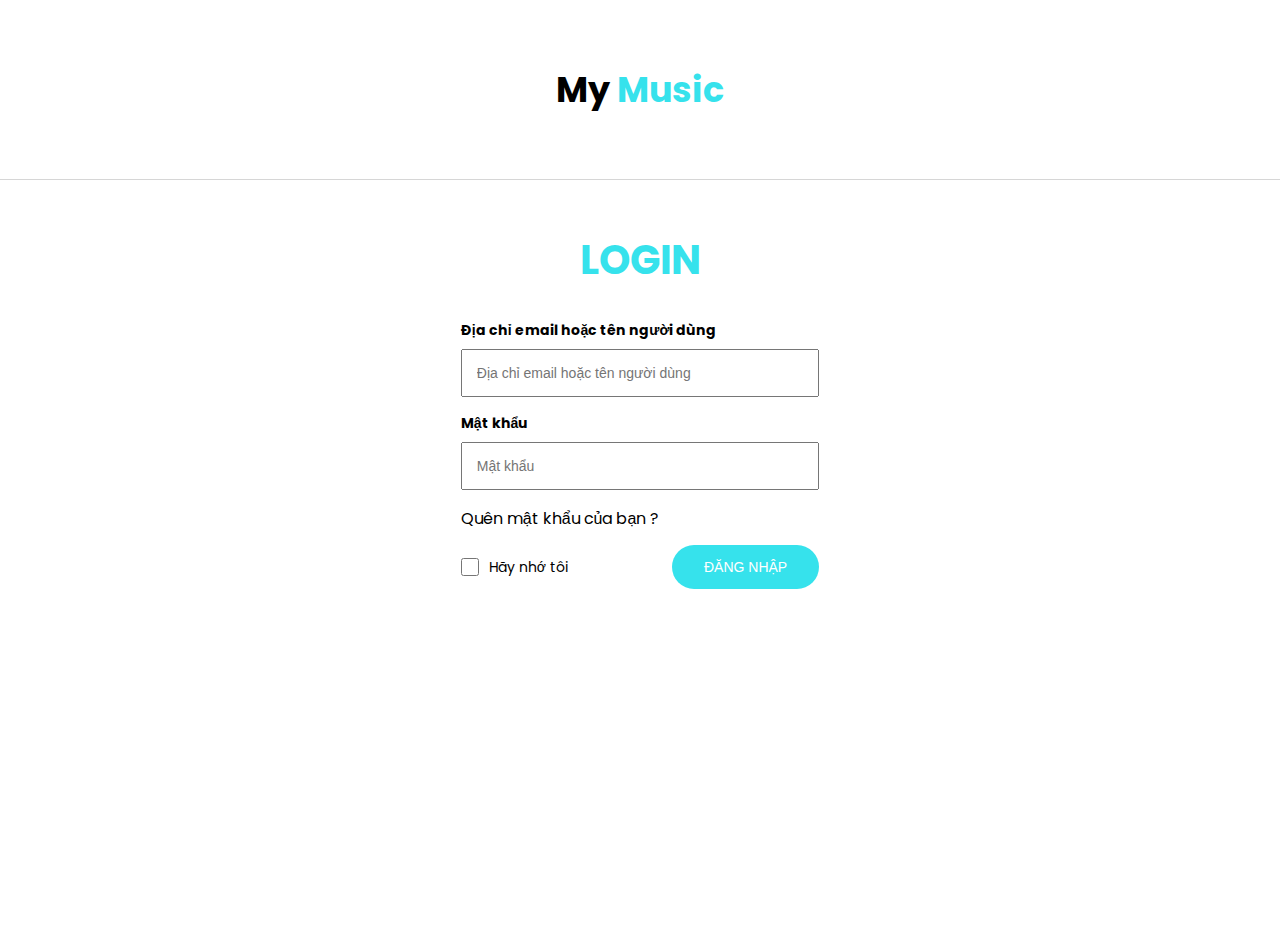
<file: src/main/webapp/login.html>
<!DOCTYPE html>
<html lang="en">
<head>
    <meta charset="UTF-8">
    <meta http-equiv="X-UA-Compatible" content="IE=edge">
    <meta name="viewport" content="width=device-width, initial-scale=1.0">
    <link rel="stylesheet" href="styles.css" />
    <link rel="stylesheet" href="login.css"/>
    <title>Login</title>
</head>
<body>
    <div class="header">
        <a href="home">My <span>Music</span></a>
    </div>
    <div class="login-body">
        <h1>LOGIN</h1>
        <form action="login" method="post">
            <div class="username-part">
                <span>Địa chỉ email hoặc tên người dùng</span>
                <input type="text" placeholder="Địa chỉ email hoặc tên người dùng" name="account"/>
            </div>
            <div class="password-part">
                <span>Mật khẩu</span>
                <input type="password" placeholder="Mật khẩu" name="password"/>
            </div>
            <div class="bottom-part">
                <p>Quên mật khẩu của bạn ?</p>
                <div class="function-bottom">
                    <span><input type="checkbox"/> <label>Hãy nhớ tôi</label></span>
                    <button>ĐĂNG NHẬP</button>
                </div>
            </div>
        </form>
    </div>
</body>
</html>
</file>
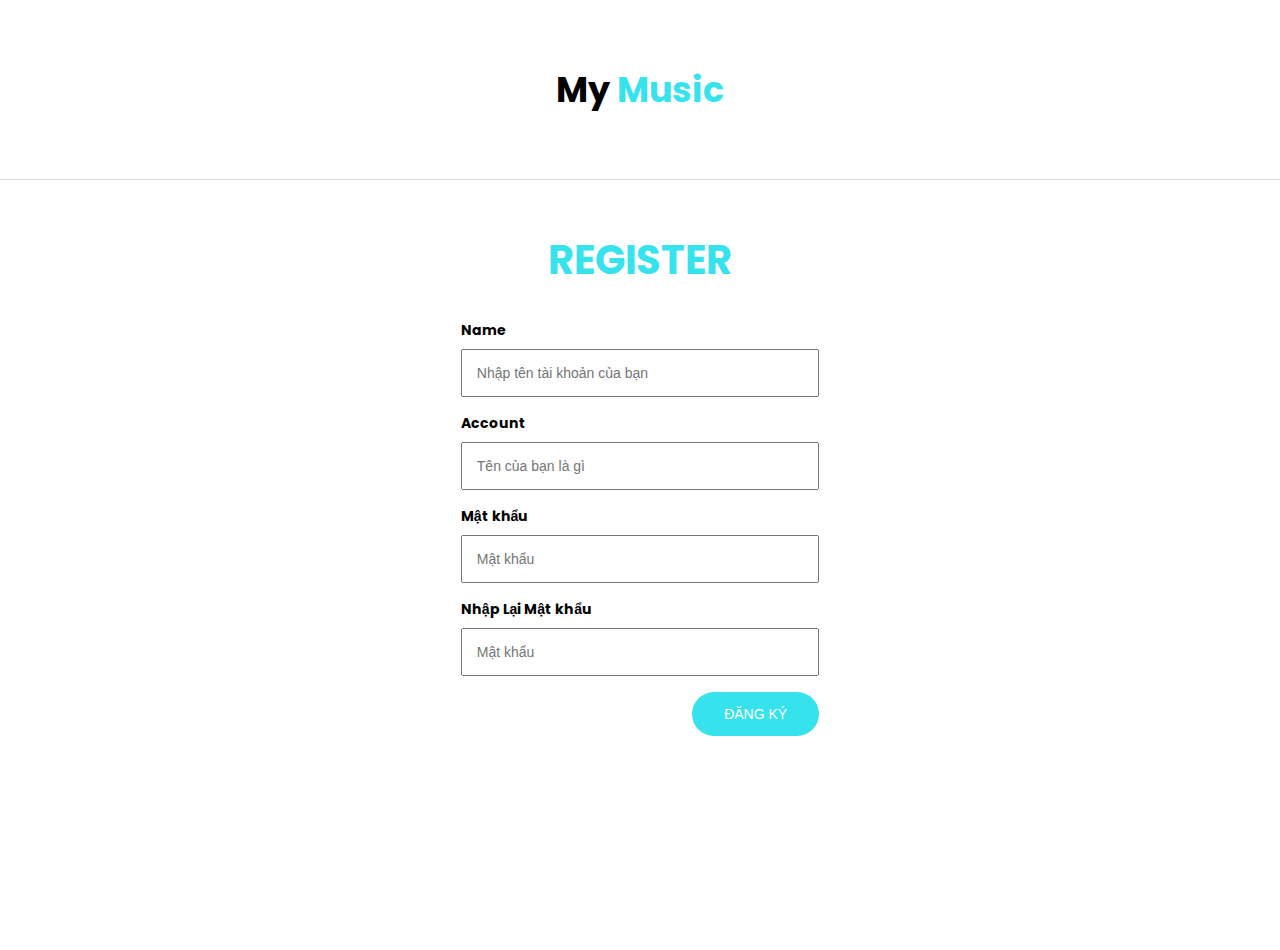
<file: src/main/webapp/register.html>
<!DOCTYPE html>
<html lang="en">
<head>
    <meta charset="UTF-8">
    <meta http-equiv="X-UA-Compatible" content="IE=edge">
    <meta name="viewport" content="width=device-width, initial-scale=1.0">
    <link rel="stylesheet" href="styles.css" />
    <link rel="stylesheet" href="login.css"/>
    <title>Login</title>
</head>
<body>
    <div class="header">
        <a href="home">My <span>Music</span></a>
    </div>
    <div class="login-body">
        <h1>REGISTER</h1>
        <form action="registered" method="post">
            <div class="username-part">
                <span>Name</span>
                <input type="text" placeholder="Nhập tên tài khoản của bạn" name="username"/>
            </div>
            <div class="name-part">
                <span>Account</span>
                <input type="text" placeholder="Tên của bạn là gì" name="useraccount"/>
            </div>
            <div class="password-part">
                <span>Mật khẩu</span>
                <input type="password" placeholder="Mật khẩu" name="userpassword"/>
            </div>
            <div class="re-password-part">
                <span>Nhập Lại Mật khẩu</span>
                <input type="password" placeholder="Mật khẩu" name="passwordconfirm"/>
            </div>
            <div class="bottom-part">

                <div class="function-bottom">
                    <span></span>
                    <button type="submit" value="submit">ĐĂNG KÝ</button>
                </div>
            </div>
        </form>
    </div>
</body>
</html>
</file>
<file: src/main/webapp/styles.css>
/*  */

@import url(https://fonts.googleapis.com/css2?family=Poppins:ital,wght@0,100;0,200;0,300;0,400;0,500;0,600;0,700;0,800;0,900;1,100;1,200;1,300;1,400;1,500;1,600;1,700;1,800;1,900&display=swap);
*{
    padding: 0;
    margin: 0;
    box-sizing: border-box;
}

body{
    font-family: 'Poppins', sans-serif;
    width: 100%;
    height: 100vh;
    background: #121213; 
    display: grid;/* Thêm dòng này vào khung bị nhỏ hơn so với trong clip 9:12 */
    place-items: center;
}

header{
    position: relative;
    width:100%;
    height: 100%;
    /* border: 1px solid #fff; */
    display: flex;
    flex-wrap: wrap;
    overflow: hidden;
}

header .menu_side, 
.song_side{
    width: 21%;
    height: 90%;
    /* border: 1px solid #fff; */
    background: #111727;
    box-shadow: 5px 0px 2px #090f1f;
    color: #fff;
}

header .song_side{
    width: 79%;
    background: #0b1320;
}

header .master_play{
    width: 100%;
    height: 10%;
    /* border: 1px solid #fff; */
    background: #111727;
    box-shadow: 0px 3px 8px #090f1f;
}

header .menu_side h1 {
    font-size: 25px;
    margin: 15px 0px 0px 20px;
    font-weight: 500;
    
}
header .menu_side h1 a{
    font-weight: bold;
    text-decoration: none !important;
    color: white;
}

header .menu_side h1 a span{
    color: #36e2ec; 
}

header .menu_side .playlist{
    margin: 40px 0px 0px 20px;
}

header .menu_side .playlist h4{
    font-size: 14px;
    font-weight: 400;
    padding-bottom: 10px;
    color: #4c5262;
    cursor: pointer;
    display: flex;
    align-items: center;
    transition: .3s linear;
}

header .menu_side .playlist h4:hover{
    color: #fff;
}

header .menu_side .playlist h4 span{
    position: relative;
    margin-right: 35px;
}

header .menu_side .playlist h4 span::before{
    content: "";
    position: absolute;
    width: 4px;
    height: 4px;
    border: 2px solid #4c5262;
    border-radius: 50%;
    top: -4px;
    transition: .3s linear;    
}

header .menu_side .playlist a {
    color: #4c5262;  
    text-decoration: none;
}

header .menu_side .playlist h4:hover span::before{
    border: 2px solid #fff;
}

header .menu_side .playlist h4 .bi{
    display: none;
}

header .menu_side .playlist .active a {
    color: #36e2ec;
}

header .menu_side .playlist .active span{
    display: none;
}

header .menu_side .playlist .active .bi{
    display: flex;
    margin-right: 20px;
}

header .menu_side .menu_song{
    width: 100%;
    height: 420px;
    /* border: 1px solid #fff; */
    margin-top: 20px;
    overflow: auto;
}

header .menu_side .menu_song::-webkit-scrollbar{
    display: none;
}

header .menu_side .menu_song li{
    list-style-type: none;
    position: relative;
    padding: 5px 0px 5px 20px;
    display: flex;
    align-items: center;
    margin-bottom: 10px;
    cursor: pointer;
    transition: .2s linear;
}

header .menu_side .menu_song li a{
    display: flex;
    justify-content: center;
    align-items: center;
    text-decoration: none;
}

header .menu_side .menu_song li:hover{
    background: rgb(105, 105, 105, .1);
}

header .menu_side .menu_song li a span{
    font-size: 15px;
    font-weight: 600;
    color: #4c5262;
    text-decoration: none;
}

header .menu_side .menu_song li img{
    width: 50px;
    height: 50px;
    margin-left: 25px;
    border-radius: 5px;
}

header .menu_side .menu_song li a h5{
    font-size: 11px;
    margin-left: 15px;
    width: 170px;
    /* border: 1px solid #fff; */
    overflow: hidden;
    text-overflow: ellipsis;
    white-space: nowrap;
    color: white;
}

header .menu_side .menu_song li a h5 .subtitle{
    font-size: 9px;
    color: #4c5262;
}

header .menu_side .menu_song li .bi{
    position: absolute;
    right: 15px;
    font-size: 23px;
}



header .master_play .wave{
    width: 30px;
    height: 30px;
    /* border: 1px solid #fff; */
    padding-bottom: 5px;
    display: flex;
    align-items: flex-end;
    margin-right: 10px;
}

header .master_play .wave .wave1{
    width: 3px;
    height: 10px;
    background: #36e2ec;
    margin-right: 3px;
    border-radius: 10px 10px 0px 0px;
    animation: unset;
}

header .master_play .wave .wave1:nth-child(2){
    height: 13px;
    margin-right: 3.5px;
    animation-delay: .4s;
}

header .master_play .wave .wave1:nth-child(3){
    height: 8px;
    animation-delay: .8s;
}

/* javascript classes */

header .master_play .active1 .wave1{
    animation: wave .5s linear infinite;
}

header .master_play .active1 .wave1:nth-child(2){
    animation-delay: .4s;
}

header .master_play .active1 .wave1:nth-child(3){
    animation-delay: .8s;
}

@keyframes wave {
    0%{
        height: 10px;
    }
    50%{
        height: 15px;
    }
    100%{
        height: 10px;
    }
}

header .master_play {
    display: flex;
    align-items: center;
    padding: 0px 20px;
    justify-content: space-between;
    padding-right: 50px;
    border-top: 1px solid rgba(255, 255, 255, 0.156);
    z-index: 10000;
}

header .master_play .song_detail{
    display: flex;
    align-items: center;
    justify-content: center;
}

header .master_play .player{
    display: flex;
    align-items: center;
    justify-content: center;
    flex-direction: column;
    width: 50%;
}

header .master_play .player .player-bar{
    display: flex;
    align-items: center;
    justify-content: center;
    width: 100%;
}

header .master_play img {
    width: 50px;
    height: 50px;
    border: 1px solid #fff;
}

header .master_play h5 {
    width: 130px;
    /* border: 1px solid #fff; */
    margin-left: 15px;
    color: #fff;
    line-height: 17px;
    overflow: hidden;
    text-overflow: ellipsis;
    white-space: nowrap;
    font-size: 13px;
}

header .master_play h5 .subtitle{
    font-size: 11px;
    color: #4c5262;
    width: 100%;
    overflow: hidden;
    text-overflow: ellipsis;
    white-space: nowrap;
}

header .master_play .icon{
    font-size: 20px;
    color: #fff;
    justify-content: space-around;
    outline: none;
    display: flex;
    align-items: center;
    width: 40%;
}

header .master_play .icon .bi{
    cursor: pointer;
    outline: none;
    font-size: 22px;
}

header .master_play .icon .Shuffle{
    font-size: 17px;
    margin-right: 10px;
    width: 17.5px;
    overflow: hidden;
    display: flex;
    align-items: center;
}

header .master_play .icon #download_music{
    font-size: 20px;
    margin-left: 10px;
}

header .master_play .icon .bi:nth-child(3){
    border: 1px solid rgba(105, 105, 105, 0.644);
    border-radius: 50%;
    padding: 1px 5px 0px 7px;
    margin: 0px 5px;
}

header .master_play span{
    color: #fff;
    width: 32px;
    /* border: 1px solid #fff; */
    font-size: 12px;
    font-weight: 400;
}

header .master_play #currentStart{
    margin: 0px 0px 0px 20px;
}

header .master_play .bar{
    position: relative;
    width: 90%;
    height: 2px;
    background: rgb(105, 105, 170, .1);
    margin: 0px 15px 0px 10px;
}

header .master_play .bar .bar2{
    position: absolute;
    background: #36e2ec;
    width: 0%;
    height: 100%;
    top: 0;
    transition: 0.2s linear;
}

header .master_play .bar .dot{
    position: absolute;
    width: 5px;
    height: 5px;
    background: #36e2ec;
    border-radius: 50%;
    left: 0%;
    top: -1.5px;
    transition: 0.2s linear;
}

header .master_play .bar .dot::before{
    content: '';
    position: absolute;
    width: 15px;
    height: 15px;
    border: 1px solid #36e2ec;
    border-radius: 50%;
    left: -7px;
    top: -6.5px;
    box-shadow: inset 0px 0px 3px #36e2ec;
}

header .master_play .bar input{
    position: absolute;
    width: 100%;
    top: -7px;
    left: 0;
    cursor: pointer;
    z-index: 99999999999999999999999;
    /* transition: 3s linear; */
    opacity: 0;
}

header .master_play .vol{
    position: relative;
    width: 100px;
    height: 2px;
    background: rgb(105, 105, 170, .1);
    margin-left: 50px;
}

header .master_play .vol .bi{
    position: absolute;
    color: #fff;
    font-size: 25px;
    top: -17px;
    left: -30px;
}

header .master_play .vol input{
    position: absolute;
    width: 100%;
    top: -6px;
    left: 0;
    cursor: pointer;
    z-index: 999999999999999999;
    opacity: 0;
}

header .master_play .vol .vol_bar{
    position: absolute;
    background: #36e2ec;
    width: 100%;
    height: 100%;
    top: 0;
    transition: 0.2s linear;
}

header .master_play .vol .dot{
    position: absolute;
    width: 5px;
    height: 5px;
    background: #36e2ec;
    border-radius: 50%;
    left: 100%;
    top: -1.5px;
    transition: 0.2s linear;
}

header .master_play .vol .dot::before{
    content: '';
    position: absolute;
    width: 15px;
    height: 15px;
    border: 1px solid #36e2ec;
    border-radius: 50%;
    left: -7px;
    top: -6.5px;
    box-shadow: inset 0px 0px 3px #36e2ec;
}

header .song_side {
    z-index: 2;
    position: relative;
}

header .song_side .main-scroll{
    margin-top: 50px;
    overflow: auto;
    height: 590px;
}

header .song_side .main-scroll::-webkit-scrollbar{
    width: 5px;
}

header .song_side .main-scroll::-webkit-scrollbar-thumb {
    background: #888; 
    border-radius: 30px;
}

header .song_side::before{ /*Hòa -1 dòng*/
    content: '';
    position: absolute;
    width: 100%;
    height: 300px;
    background: url(bg.png);
    z-index: -1;
}

header .song_side nav {
    width: 90%;
    height: 10%;
    /* border: 1px solid #fff; */
    
    display: flex;
    align-items: center;
    justify-content: space-between;
    position: absolute;
    top:0;
    left:50%;
    transform: translateX(-50%);
}

header .song_side nav ul{
    display: flex;
}

header .song_side nav ul li{
    list-style: none;
    position: relative;
    font-size: 15px;
    color: #4c5262;
    margin-right: 25px;
    cursor: pointer;
    transition: 0.3s linear;
}

header .song_side nav ul li:hover {
    color: #fff;
}

header .song_side nav ul li:nth-child(1) {
    color: #fff;
}

header .song_side nav ul li span {
   position: absolute;
   width: 100%;
   height: 2.5px;
   background: #36e2ec;
   bottom: -5px;
   left: 0;
   border-radius: 20px;
}

header .song_side nav .search {
    position: relative;
    width: 40%;
    padding: 1px 10px;
    border-radius: 20px;
    /* border: 1px solid #fff; */
    color: gray;
}

header .song_side nav .search::before {
    content: '';
    position: absolute;
    width: 100%;
    height: 100%;
    background: rgb(184, 184, 184, .1);
    border-radius: 20px;
    backdrop-filter: blur(5px);
    z-index: -1;
}

header .song_side nav .search .bi {
    font-size: 13px;
    padding: 3px 0px 0px 10px;
}

header .song_side nav .search input {
    background: none;
    border: none;
    outline: none;
    padding: 0px 10px;
    color: #fff;
    font-size: 15px;
    height: 32px;
}

header .song_side nav .user {
    position: relative;

    /* border: 1px solid #fff; */
    border-radius: 50%;
}

header .song_side nav .user span{
    display: flex;
    font-size: 18px;
}

header .song_side nav .user span a {
    font-size: inherit;
    color:white;
    margin-inline: 10px;
    text-decoration: none;
    transition: all 0.2s ease;
}

header .song_side nav .user span .login{
    color: #36e2ec;
}

header .song_side nav .user span .login:hover{
    color: white;
}

header .song_side nav .user span .register:hover{
    opacity: 0.8;
}

header .song_side nav .user img {
    width: 100%;
    height: 100%;
    border-radius: 50%;
    box-shadow: 2px 2px 8px #121213;
}

header .song_side .content {
   width: 90%;
   height: 30%;
   /* border: 1px solid #fff; */
   margin: auto;
   padding-top: 20px;
}

header .song_side .content h1 {
    font-size: 25px;
    font-weight: 600;
}

header .song_side .content p {
    font-size: 11px;
    font-weight: 400;
    color: #4c5262;
    margin: 5px;
}

header .song_side .content .buttons {
   margin-top: 15px;
}

header .song_side .content .buttons button{
    width: 130px;
    height: 30px;
    border: 2px solid #36e2ec;
    outline: none;
    border-radius: 20px;
    background: #5adae5;
    color: #fff;
    cursor: pointer;
    transition: 0.3s linear;
}

header .song_side .content .buttons button:hover{
    background: none;
    color: #36e2ec;
}

header .song_side .content .buttons button:nth-child(2) {
    background: none;
    color: #36e2ec;
}

header .song_side .content .buttons button:nth-child(2):hover {
    background: #36e2ec;
    color: #fff;
}

header .song_side .popular_song {
    width: 90%;
    height: auto;
    margin: auto;
    margin-top: 15px;
    /* border: 1px solid #fff; */
}

header .song_side .popular_song .h4 {
    display: flex;
    align-items: center;
    justify-content: space-between;
}

header .song_side .popular_song .h4 .bi {
    color: #a4a8b4;
    cursor: pointer;
    transition: 0.3s linear;
    font-size: 30px;
}

header .song_side .popular_song .h4 .bi:hover {
    color: #fff; 
}

header .song_side .popular_song .pop_song {
    width: 100%;
    height: 250px;
    margin-top: 15px;
    display: flex;
    /* border: 1px solid #fff; */
    overflow: auto;
    scroll-behavior: smooth;
}

header .song_side .popular_song .pop_song::-webkit-scrollbar {
    display: none;
}

header .song_side .popular_song .pop_song li {
    min-height: 100px;
    height: 140px;
    list-style-type: none;
    margin-right: 10px;
    transition: 0.3s linear;
}

header .song_side .popular_song .pop_song li:hover {
    background: rgb(105, 105, 170, .1);
}

header .song_side .popular_song .pop_song li .img_play {
    position: relative;
    width: 200px;
    height: 200px;
    display: flex;
    align-items: center;
    justify-content: center;
    
}

header .song_side .popular_song .pop_song li .img_play img {
    width: 100%;
    height: 100%;
    border-radius: 12px;
}

header .song_side .popular_song .pop_song li .img_play .bi {
    position: absolute;
    font-size: 40px;
    cursor: pointer;
    transition: 0.3s linear;
    opacity: 0;
}

header .song_side .popular_song .pop_song li:hover .img_play .bi {
    opacity: 1;
}

header .song_side .popular_song .pop_song li h5 {
    padding: 5px 0px 0px 5px;
    line-height: 15px;
    font-size: 14px;
    width: 100px;
    overflow: hidden;
    white-space: nowrap;
    text-overflow: ellipsis;
    margin-top: 8px;
    
}

header .song_side .popular_song .pop_song li h5 .subtitle {
    font-size: 12px;
    overflow: hidden;
    white-space: nowrap;
    text-overflow: ellipsis;
    color: #4c5262;
    margin-top: 5px;
}
/* Popular Artist */
header .song_side .popular_artists {
    width: 90%;
    height: auto;
    /* border: 1px solid #fff; */
    margin: auto;
    margin-top: 15px;
}

header .song_side .popular_artists .h4 {
    display: flex;
    align-items: center;
    justify-content: space-between;
}

header .song_side .popular_artists .h4 .bi {
    color: #a4a8b4;
    cursor: pointer;
    transition: 0.3s linear;
}

header .song_side .popular_artists .h4 .bi:hover {
    color: #fff; 
}

header .song_side .popular_artists .item {
    width: 100%;
    height: auto;
    margin-top: 15px;
    display: flex;
    /* border: 1px solid #fff; */
    overflow: auto;
    scroll-behavior: smooth;
    border-radius: 10px;
}

header .song_side .popular_artists .item::-webkit-scrollbar {
    display: none;
}

header .song_side .popular_artists .item li {
    list-style-type: none;
    position: relative;
    min-width: 200px;
    height: 200px;
    border-radius: 10px;
    margin-right: 20px;
    cursor: pointer;
}

header .song_side .popular_artists .item li img {
    width: 100%;
    height: 100%;
    border-radius: 10px;
}
</file>
<file: src/main/webapp/login.css>
body{
    background-color: white;
    display: flex;
    flex-direction: column;
}

.header{
    min-height: 20vh;
    display: flex;
    align-items: center;
    justify-content: center;
    border-bottom: 1px solid rgba(161, 161, 161, 0.44);
    width: 100%;
}

.header a{
    text-decoration: none;
    font-size: 35px;
    font-weight: bold;
    color: black;
}

.header a span{
    color:#36e2ec;
}

.login-body{
    min-height: 80vh;
    display: flex;
    align-items: center;
    margin-top: 50px;
    width: 28%;
    display: flex;
    flex-direction: column;
    
}

.login-body h1{
    color:#36e2ec;
    margin-bottom: 30px;
    font-size: 40px;
}

.login-body form{
    width: 100%;
    
}

.login-body form .username-part,
.login-body form .password-part,
.login-body form .name-part,
.login-body form .re-password-part{
    display: flex;
    flex-direction: column;
    align-items: flex-start;
    justify-content: center;
    padding-bottom: 16px;
}

.login-body form .username-part span,
.login-body form .password-part span,
.login-body form .name-part span,
.login-body form .re-password-part span{
    font-size: 14px;
    font-weight: bold;
    padding-bottom: 8px;
}

.login-body form .username-part input,
.login-body form .password-part input,
.login-body form .name-part input,
.login-body form .re-password-part input{
    padding: 14px;
    width: 100%;
    font-size:14px;
}

.login-body form .bottom-part{
    display: flex;
    flex-direction: column;
    justify-content: center;
}

.login-body form .bottom-part p{
    margin-bottom: 14px;
    font-size: 16px;
}

.login-body form .bottom-part .function-bottom{
    display: flex;
    justify-content: space-between;
    align-items: center;
}

.login-body form .bottom-part .function-bottom span{
    display: flex;
    align-items: center;
    justify-content: center;
}

.login-body form .bottom-part .function-bottom span input{
    width: 18px;
    height: 18px;
}

.login-body form .bottom-part .function-bottom span label{
    padding-inline: 10px;
    font-size: 14px;
}

.login-body form .bottom-part .function-bottom button{
    padding: 14px 32px;
    border: none;
    border-radius: 32px;
    font-size: 14px;
    cursor: pointer;
    background-color: #36e2ec;
    color: white;
}

.login-body form .bottom-part .function-bottom button:hover{
    transform: scale(1.05);
}
</file>
